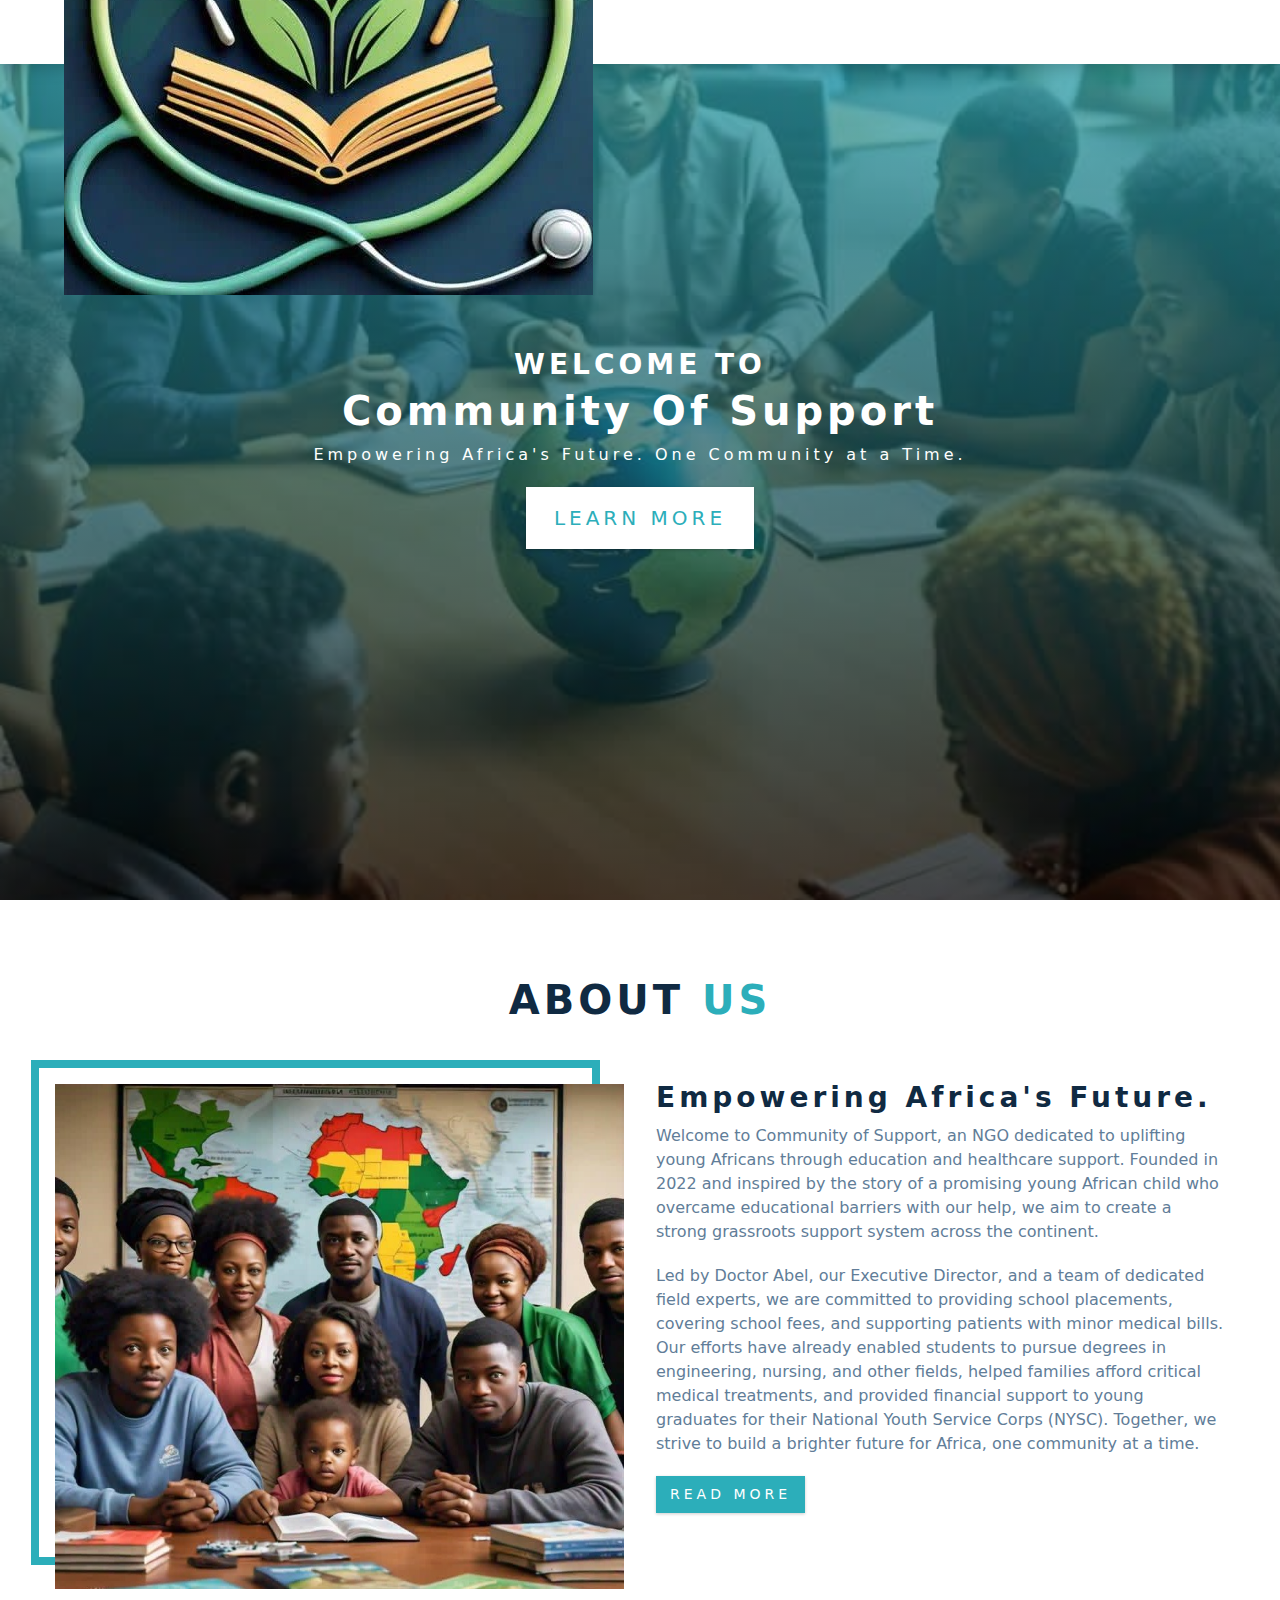
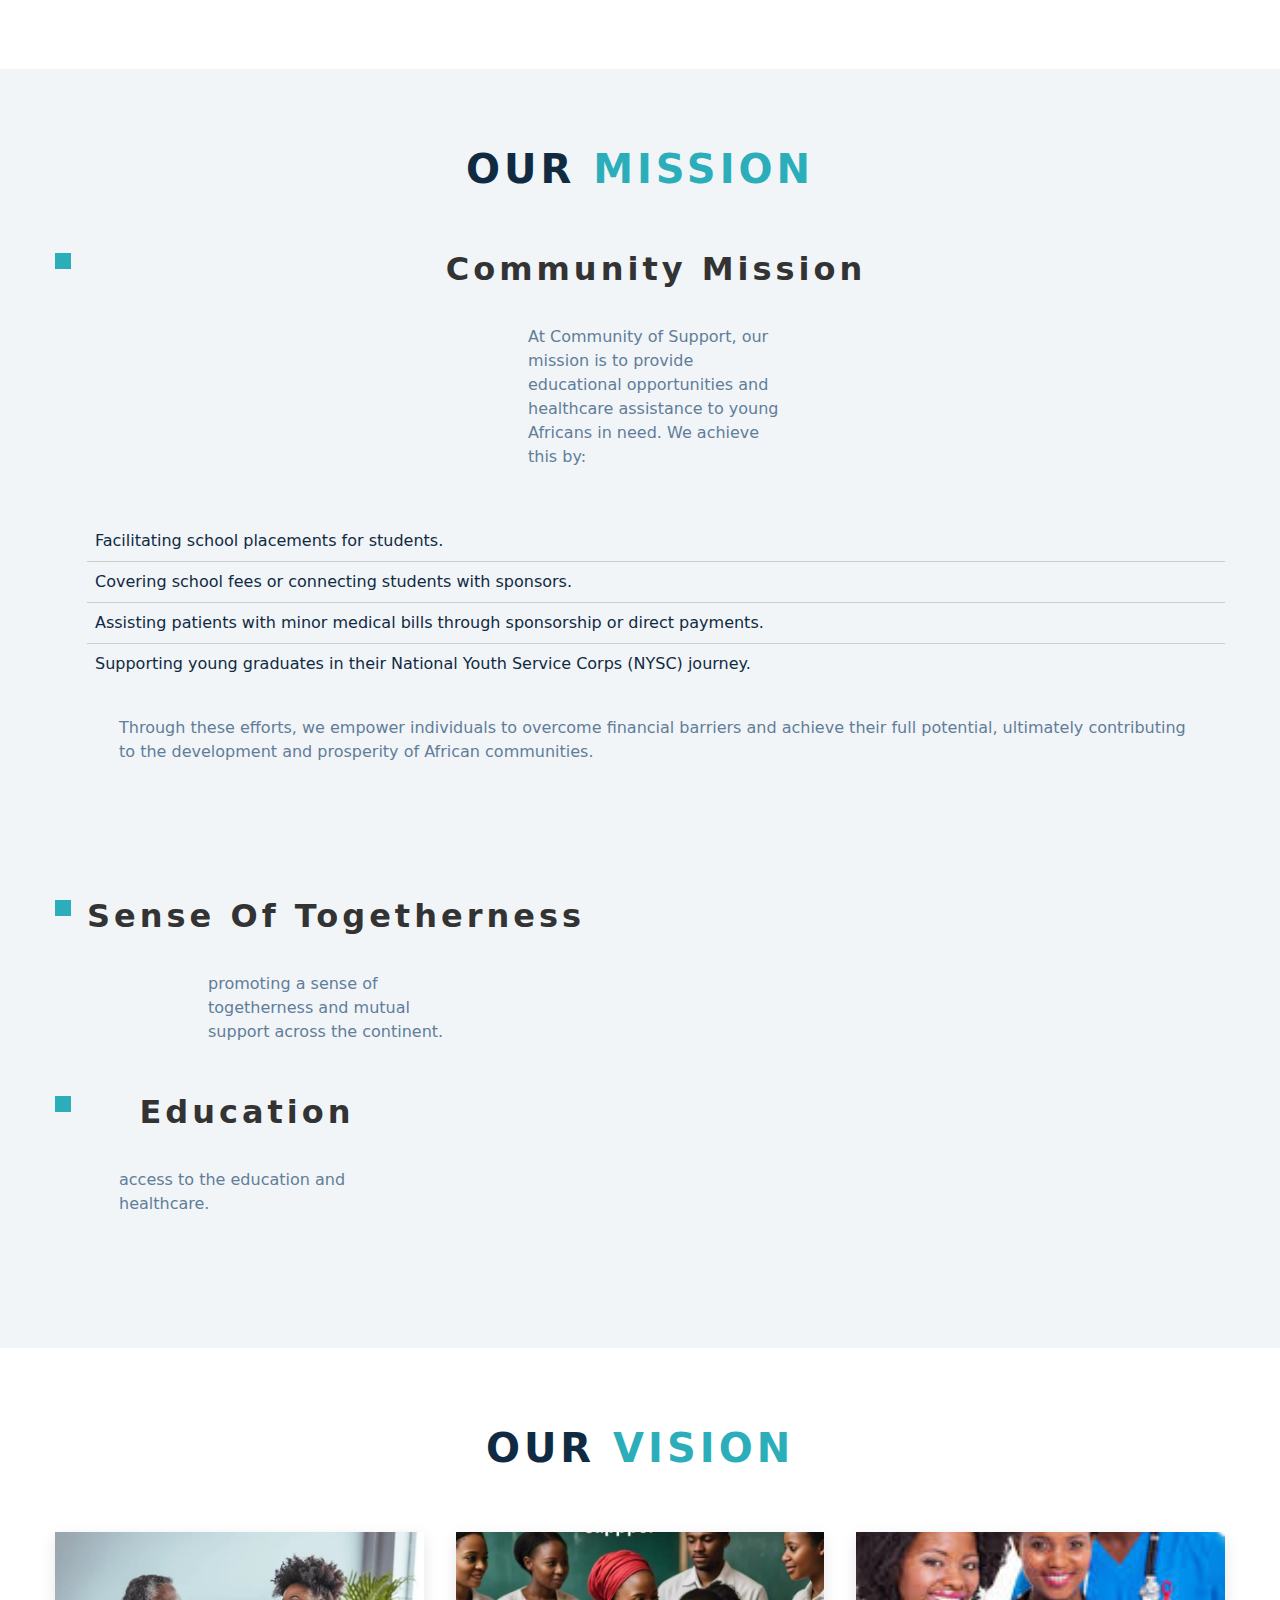
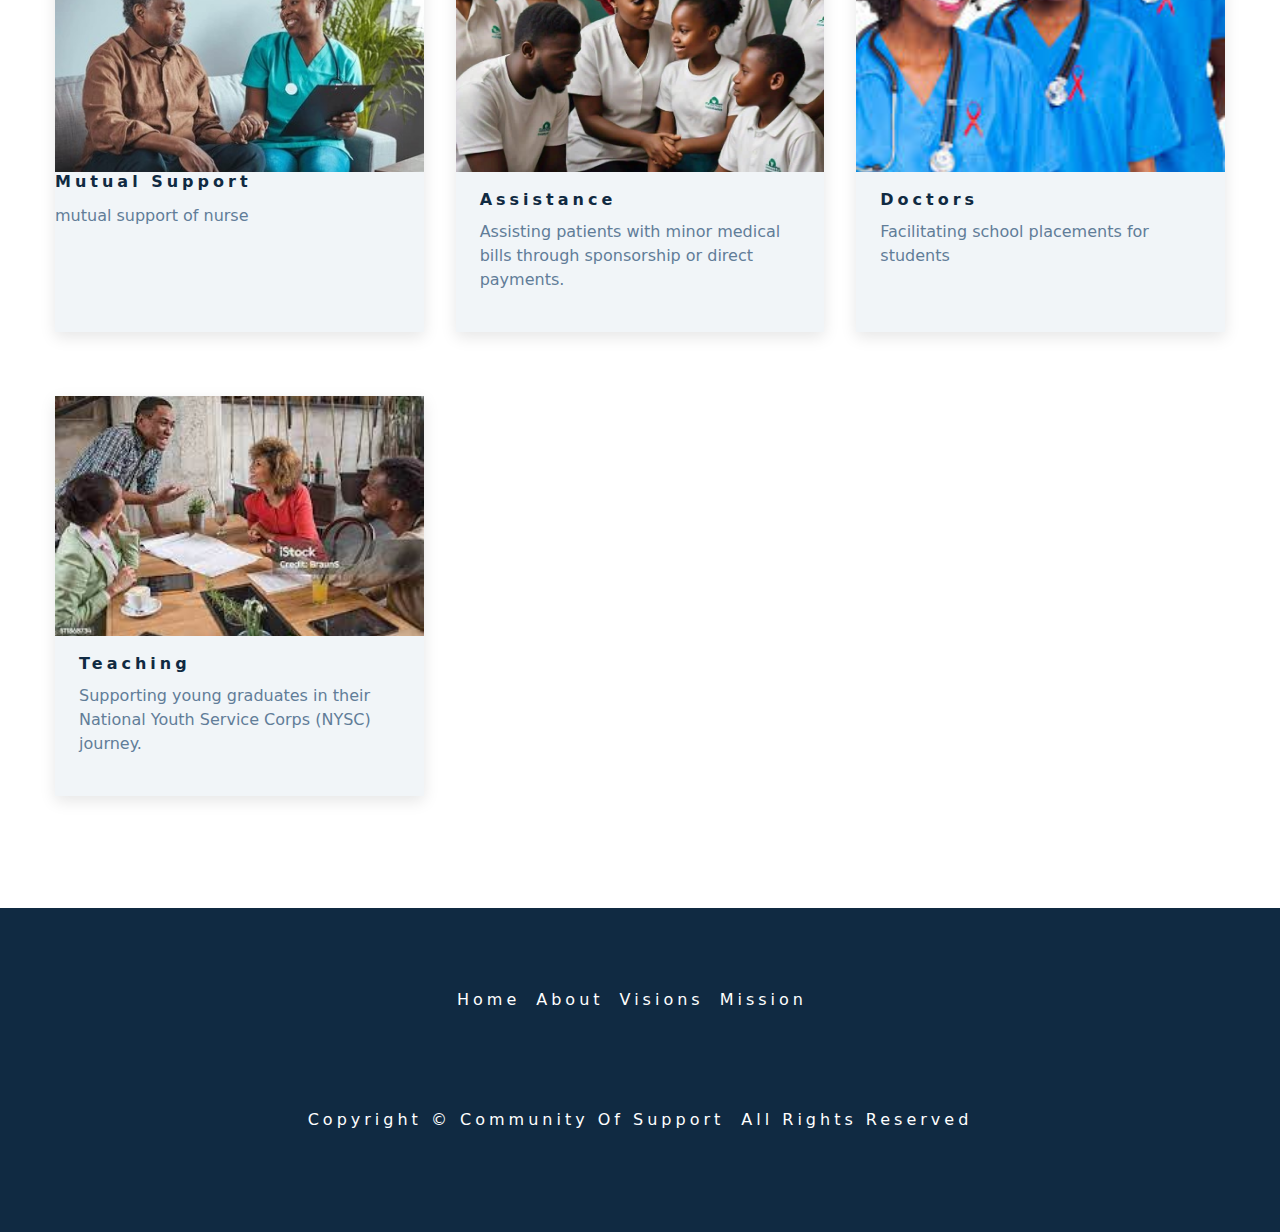
<file: index.html>
<!DOCTYPE html>
<html lang="en">
  <head>
    <meta charset="UTF-8" />
    <meta name="viewport" content="width=device-width, initial-scale=1.0" />
    <meta http-equiv="X-UA-Compatible" content="ie=edge" />
    <title>Community Of Support || NGO</title>
    <!-- favicon -->
    <link rel="shortcut icon" href="../src/images/cos lo 2.jpg" type="image/x-icon" />
    <!-- font-awesome -->
    <link
      rel="stylesheet"
      href="https://cdnjs.cloudflare.com/ajax/libs/font-awesome/5.12.0/css/all.min.css"
      integrity="sha512-c93ifPoTvMdEJH/rKIcBx//AL1znq9+4/RmMGafI/vnTFe/dKwnn1uoeszE2zJBQTS1Ck5CqSBE+34ng2PthJg=="
      crossorigin="anonymous"
      referrerpolicy="no-referrer"
    />

    <!-- styles css -->
    <link rel="stylesheet" href="/src/index.css" />
  </head>
  <body>
    <nav class="navbar">
      <div class="nav-center">
        <div class="nav-header">
          <img
            src="./public/images/cos lo 2.jpg"
            class="nav-logo"
            alt="communityOfSupport"
          />
          <button type="button" class="nav-toggle" id="nav-toggle">
            <i class="fas fa-bars"></i>
          </button>
        </div>
        <!-- left this comment on purpose -->
        <ul class="nav-links" id="nav-links">
          <li>
            <a href="#home" class="nav-link"> home </a>
          </li>

          <li>
            <a href="#about" class="nav-link"> about </a>
          </li>

         
          <li>
            <a href="#missions" class="nav-link"> missions</a>
          </li>
          <li>
            <a href="#visions" class="nav-link"> visions</a>
          </li>
        </ul>

        <ul class="nav-icons">
          <li>
            <a href="https://www.twitter.com" target="_blank" class="nav-icon"
              ><i class="fab fa-facebook"></i
            ></a>
          </li>
          <li>
            <a href="https://www.twitter.com" target="_blank" class="nav-icon"
              ><i class="fab fa-twitter"></i
            ></a>
          </li>
          <li>
            <a href="https://www.twitter.com" target="_blank" class="nav-icon"
              ><i class="fab fa-squarespace"></i
            ></a>
          </li>
        </ul>
      </div>
    </nav>

    <section class="hero" id="home">
      <div class="hero-banner">
        <h3>WELCOME TO</h3>
        <h2>Community Of Support</h2>
        <p>Empowering Africa's Future. One Community at a Time.</p>
        <a href="#learnmore" class="btn hero-btn">Learn More</a>
      </div>
    </section>

    <section class="section" id="about">
      <div class="section-title">
        <h2>about <span>us</span></h2>
      </div>

      <div class="section-center about-center">
        <div class="about-img">
          <img
            src="/src//images/ll.jpg"
            class="about-photo"
            alt="discussion"
          />
        </div>
        <article class="about-info">
          <h3>Empowering Africa's Future.</h3>
          <p>
            Welcome to Community of Support, an NGO dedicated to uplifting young
            Africans through education and healthcare support. Founded in 2022
            and inspired by the story of a promising young African child who
            overcame educational barriers with our help, we aim to create a
            strong grassroots support system across the continent. 
          </p>
<p>Led by Doctor
            Abel, our Executive Director, and a team of dedicated field experts,
            we are committed to providing school placements, covering school
            fees, and supporting patients with minor medical bills. Our efforts
            have already enabled students to pursue degrees in engineering,
            nursing, and other fields, helped families afford critical medical
            treatments, and provided financial support to young graduates for
            their National Youth Service Corps (NYSC). Together, we strive to
            build a brighter future for Africa, one community at a time.
          </p>
          <a href="#" class="btn">read more</a>
        </article>
      </div>
    </section>

     <section class="section missions" id="missions">
      <div class="section-title">
        <h2>our <span>mission</span></h2>
      </div>
      <div class="section-center mission-center">
        <article class="mission">
          <span class="mission-icon"><i class="fas fa-wallet fa-fw"></i></span>
          <div class="mission-info">
            <h4 class="mission-title">community mission</h4>
            <p class="mission-text">
            At Community of Support, our mission is to provide educational opportunities and healthcare assistance to young Africans in need. We achieve this by:
<ul> 
<li> Facilitating school placements for students.</li> 
<li>Covering school fees or connecting students with sponsors.</li>
<li> Assisting patients with minor medical bills through sponsorship or direct payments.</li>
<li> Supporting young graduates in their National Youth Service Corps (NYSC) journey.</li> 
 </ul>

<p> Through these efforts, we empower individuals to overcome financial barriers and achieve their full potential, ultimately contributing to the development and prosperity of African communities.</p>
            </p>
          </div>
        </article>

        <article class="mission">
          <span class="mission-icon"><i class="fas fa-tree fa-fw"></i></span>
          <div class="mission-info">
            <h4 class="mission-title">Sense of togetherness</h4>
            <p class="mission-text">
              promoting a sense of togetherness and mutual support across the
              continent.
            </p>
          </div>
        </article>

        <article class="mission">
          <span class="mission-icon"><i class="fas fa-socks fa-fw"></i></span>
          <div class="mission-info">
            <h4 class="mission-title">education</h4>
            <p class="mission-text">access to the education and healthcare.</p>
          </div>
        </article>
      </div>
    </section>

    <section class="section" id="visions">
      <div class="section-title">
        <h2>our  <span>vision</span></h2>
      </div>

      <div class="section-center vision-center">
        <article class="vision-card">
          <div class="vision-img-container">
            <img src="src/images/vision-1.jpg" class="vision-img" alt="" />
            
          </div>
          <div class="vision">
            <div class="vision-title">
              <h4>mutual support </h4>
            </div>
            <p>
             mutual support of nurse
            </p>
            <div class="vision-footer">
            
            </div>
          </div>
        </article>

        <article class="vision-card">
          <div class="vision-img-container">
            <img src="/public/images/vision-2.jpg" class="vision-img" alt="" />
          </div>
          <div class="vision-info">
            <h4>Assistance</h4>
            <p>
            Assisting patients with minor medical bills through sponsorship or direct payments.</p>
            <div class="vision-footer">
      
            </div>
          </div>
        </article>

        <article class="vision-card">
          <div class="vision-img-container">
            <img src="/public/images/vision-3.jpeg" class="vision-img" alt="" />
         
          </div>
          <div class="vision-info">
            <h4>doctors</h4>
            <p>
            Facilitating school placements for students
            </p>
            <div class="vision-footer">
            
            </div>
          </div>
        </article>

        <article class="vision-card">
          <div class="vision-img-container">
            <img src="/src/images/vision-4.jpeg" class="vision-img" alt="" />
            
          </div>
          <div class="vision-info">
            <h4>Teaching</h4>
            <p>
             Supporting young graduates in their National Youth Service Corps (NYSC) journey.
            </p>
            <div class="vision-footer">
              
              
            </div>
          </div>
        </article>
</div>
    </section>
   
    <footer class="section footer">
      <ul class="footer-links">
        <li>
          <a href="#home" class="footer-link">home</a>
        </li>
        <li>
          <a href="#about" class="footer-link">about</a>
        </li>
        <li>
          <a href="#visions" class="footer-link">visions</a>
        </li>
        <li>
          <a href="#mission" class="footer-link">mission</a>
        </li>
      </ul>
      <ul class="footer-icons">
        <li>
          <a href="https://www.twitter.com" target="_blank" class="footer-icon"
            ><i class="fab fa-facebook"></i
          ></a>
        </li>
        <li>
          <a href="https://www.twitter.com" target="_blank" class="footer-icon"
            ><i class="fab fa-twitter"></i
          ></a>
        </li>
        <li>
          <a href="https://www.twitter.com" target="_blank" class="footer-icon"
            ><i class="fab fa-squarespace"></i
          ></a>
        </li>
      </ul>
      <p class="copyright">
        copyright &copy; community of support 
            <span id="date"></span> all rights reserved    
      </p>
    </footer>
    <script src="../src/App.js"></script>
  </body>
</html>
</file>
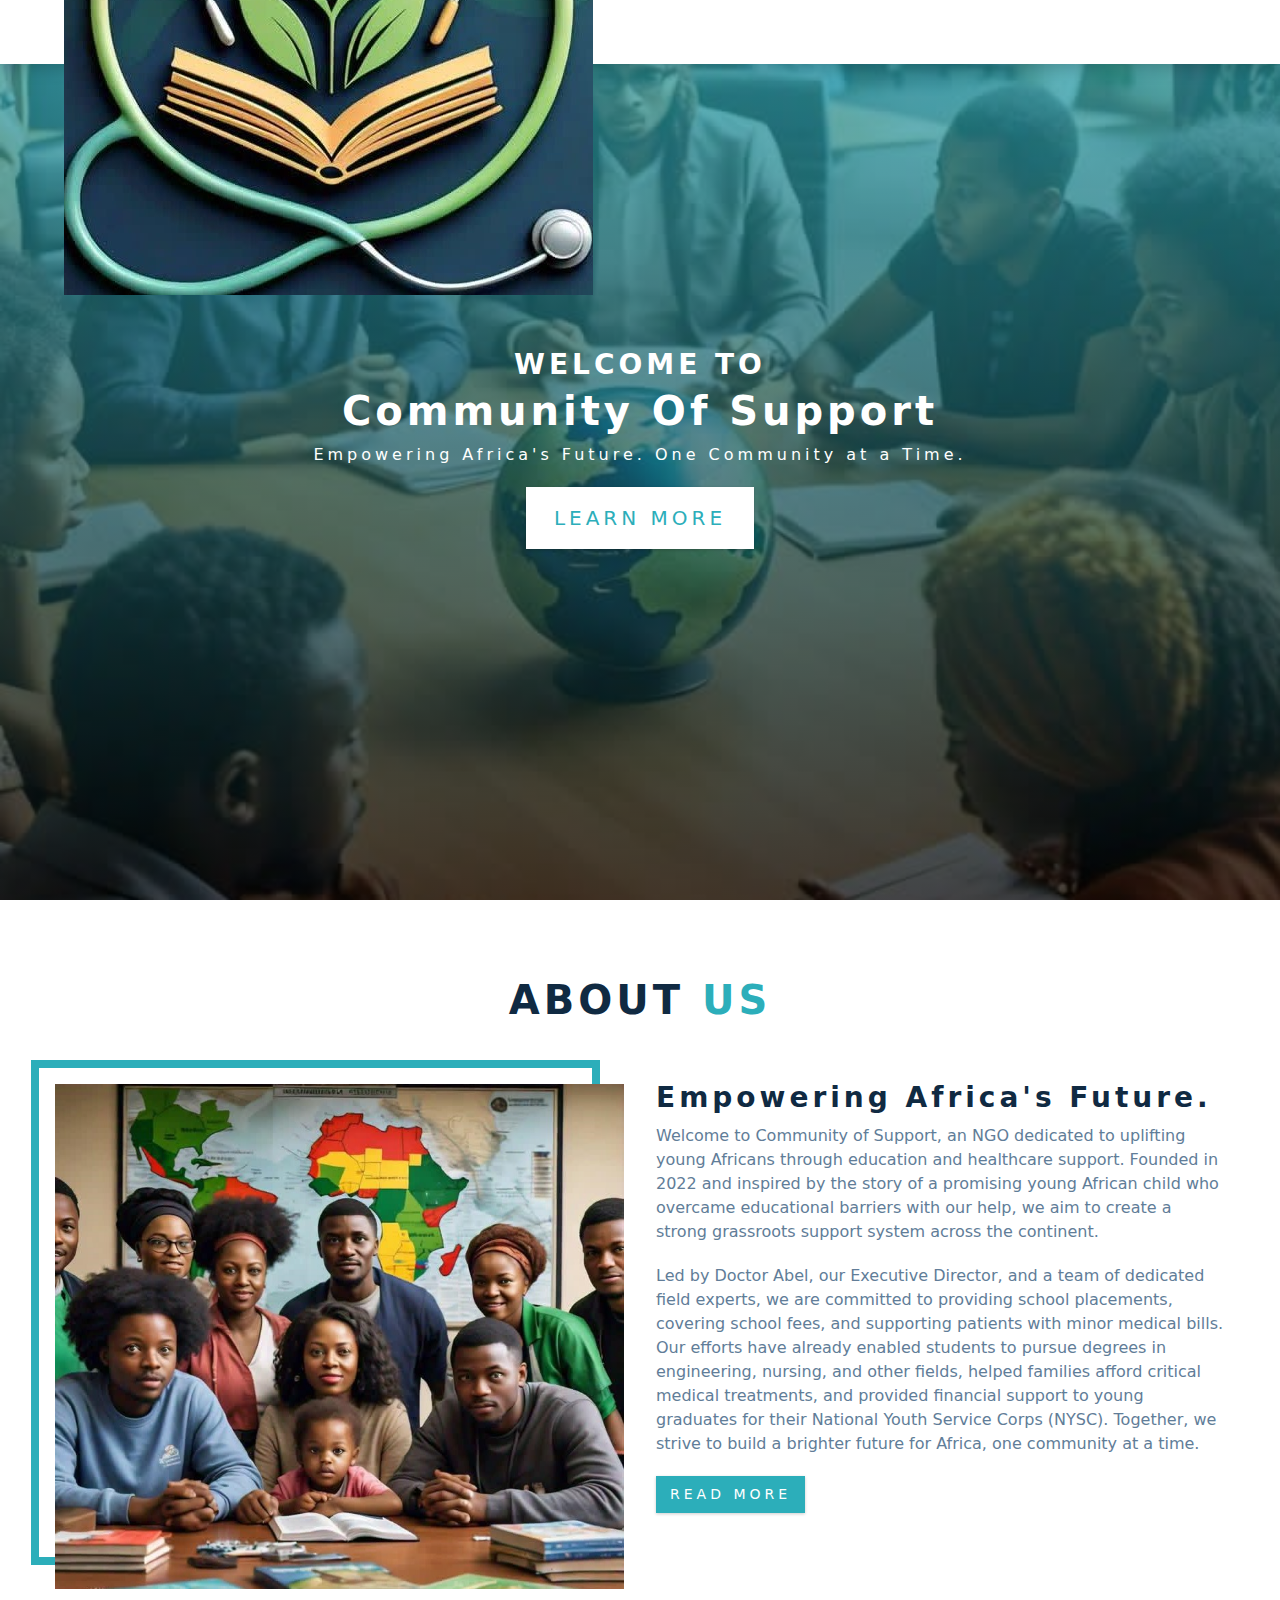
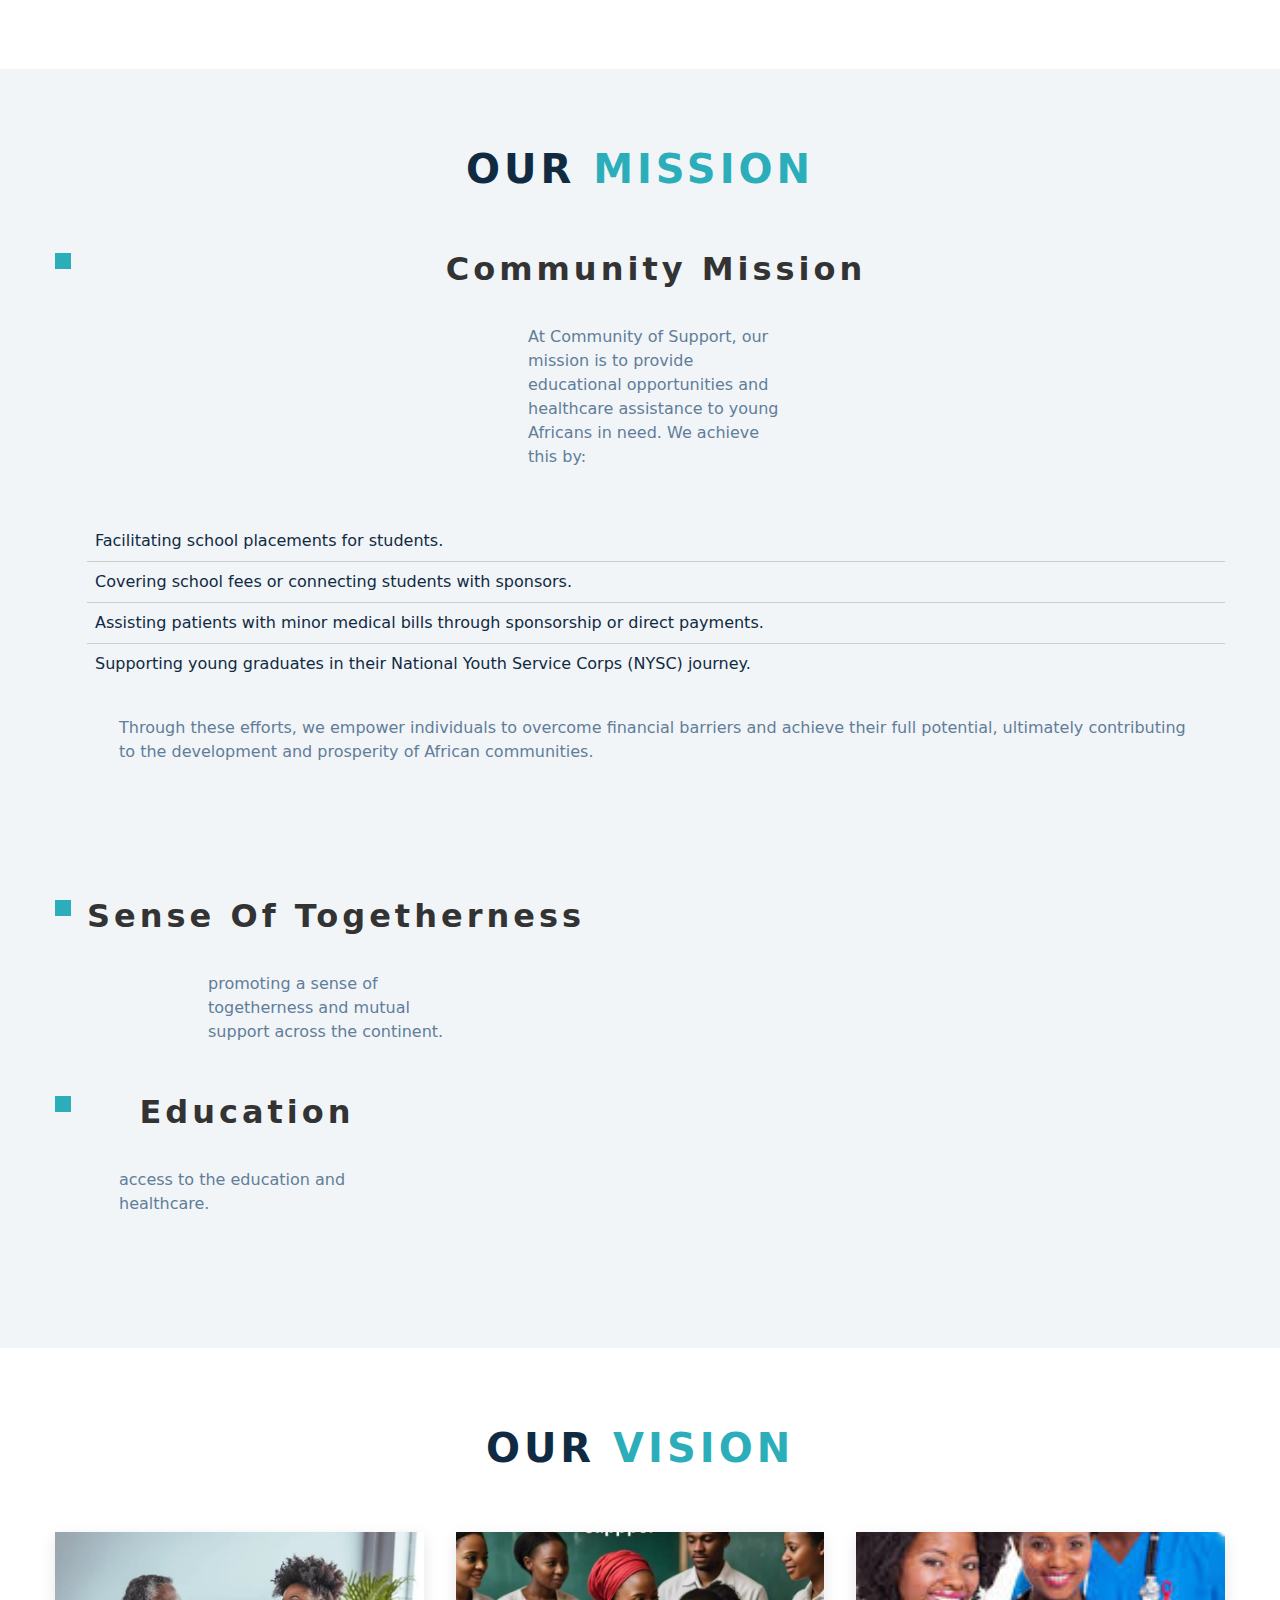
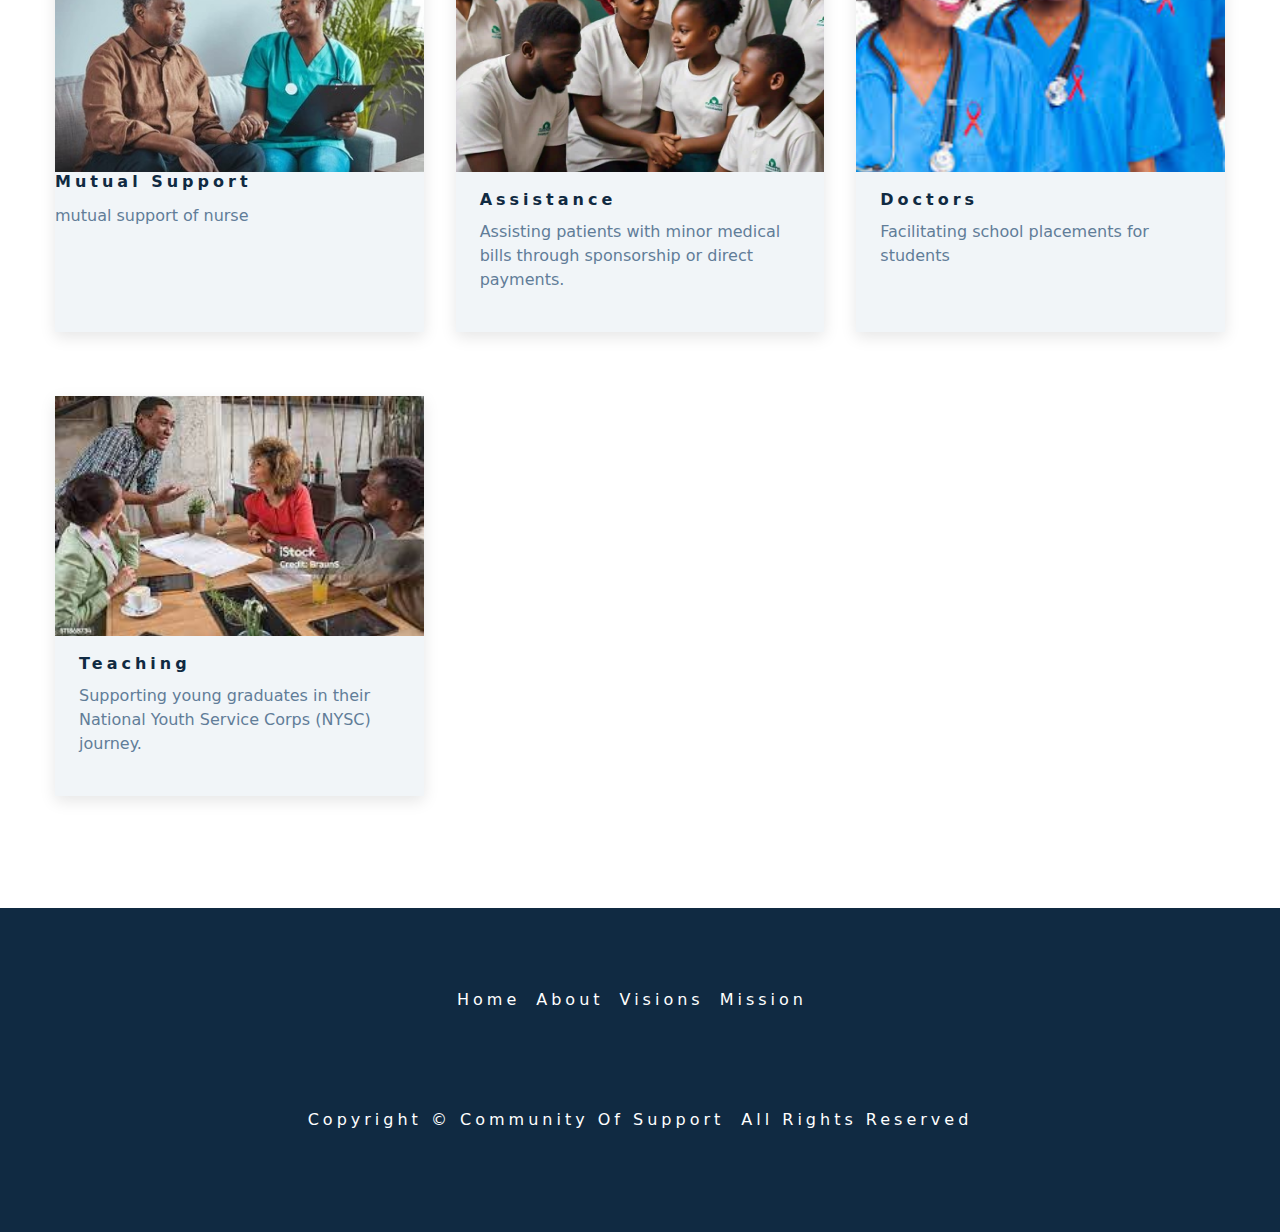
<file: public/index.html>
<!DOCTYPE html>
<html lang="en">
  <head>
    <meta charset="UTF-8" />
    <meta name="viewport" content="width=device-width, initial-scale=1.0" />
    <meta http-equiv="X-UA-Compatible" content="ie=edge" />
    <title>Community Of Support || NGO</title>
    <!-- favicon -->
    <link rel="shortcut icon" href="../src/images/cos lo 2.jpg" type="image/x-icon" />
    <!-- font-awesome -->
    <link
      rel="stylesheet"
      href="https://cdnjs.cloudflare.com/ajax/libs/font-awesome/5.12.0/css/all.min.css"
      integrity="sha512-c93ifPoTvMdEJH/rKIcBx//AL1znq9+4/RmMGafI/vnTFe/dKwnn1uoeszE2zJBQTS1Ck5CqSBE+34ng2PthJg=="
      crossorigin="anonymous"
      referrerpolicy="no-referrer"
    />

    <!-- styles css -->
    <link rel="stylesheet" href="/src/index.css" />
  </head>
  <body>
    <nav class="navbar">
      <div class="nav-center">
        <div class="nav-header">
          <img
            src="/src/images/cos lo 2.jpg"
            class="nav-logo"
            alt="communityOfSupport"
          />
          <button type="button" class="nav-toggle" id="nav-toggle">
            <i class="fas fa-bars"></i>
          </button>
        </div>
        <!-- left this comment on purpose -->
        <ul class="nav-links" id="nav-links">
          <li>
            <a href="#home" class="nav-link"> home </a>
          </li>

          <li>
            <a href="#about" class="nav-link"> about </a>
          </li>

         
          <li>
            <a href="#missions" class="nav-link"> missions</a>
          </li>
          <li>
            <a href="#visions" class="nav-link"> visions</a>
          </li>
        </ul>

        <ul class="nav-icons">
          <li>
            <a href="https://www.twitter.com" target="_blank" class="nav-icon"
              ><i class="fab fa-facebook"></i
            ></a>
          </li>
          <li>
            <a href="https://www.twitter.com" target="_blank" class="nav-icon"
              ><i class="fab fa-twitter"></i
            ></a>
          </li>
          <li>
            <a href="https://www.twitter.com" target="_blank" class="nav-icon"
              ><i class="fab fa-squarespace"></i
            ></a>
          </li>
        </ul>
      </div>
    </nav>

    <section class="hero" id="home">
      <div class="hero-banner">
        <h3>WELCOME TO</h3>
        <h2>Community Of Support</h2>
        <p>Empowering Africa's Future. One Community at a Time.</p>
        <a href="#learnmore" class="btn hero-btn">Learn More</a>
      </div>
    </section>

    <section class="section" id="about">
      <div class="section-title">
        <h2>about <span>us</span></h2>
      </div>

      <div class="section-center about-center">
        <div class="about-img">
          <img
            src="./images/ll.jpg"
            class="about-photo"
            alt="discussion"
          />
        </div>
        <article class="about-info">
          <h3>Empowering Africa's Future.</h3>
          <p>
            Welcome to Community of Support, an NGO dedicated to uplifting young
            Africans through education and healthcare support. Founded in 2022
            and inspired by the story of a promising young African child who
            overcame educational barriers with our help, we aim to create a
            strong grassroots support system across the continent. 
          </p>
<p>Led by Doctor
            Abel, our Executive Director, and a team of dedicated field experts,
            we are committed to providing school placements, covering school
            fees, and supporting patients with minor medical bills. Our efforts
            have already enabled students to pursue degrees in engineering,
            nursing, and other fields, helped families afford critical medical
            treatments, and provided financial support to young graduates for
            their National Youth Service Corps (NYSC). Together, we strive to
            build a brighter future for Africa, one community at a time.
          </p>
          <a href="#" class="btn">read more</a>
        </article>
      </div>
    </section>

     <section class="section missions" id="missions">
      <div class="section-title">
        <h2>our <span>mission</span></h2>
      </div>
      <div class="section-center mission-center">
        <article class="mission">
          <span class="mission-icon"><i class="fas fa-wallet fa-fw"></i></span>
          <div class="mission-info">
            <h4 class="mission-title">community mission</h4>
            <p class="mission-text">
            At Community of Support, our mission is to provide educational opportunities and healthcare assistance to young Africans in need. We achieve this by:
<ul> 
<li> Facilitating school placements for students.</li> 
<li>Covering school fees or connecting students with sponsors.</li>
<li> Assisting patients with minor medical bills through sponsorship or direct payments.</li>
<li> Supporting young graduates in their National Youth Service Corps (NYSC) journey.</li> 
 </ul>

<p> Through these efforts, we empower individuals to overcome financial barriers and achieve their full potential, ultimately contributing to the development and prosperity of African communities.</p>
            </p>
          </div>
        </article>

        <article class="mission">
          <span class="mission-icon"><i class="fas fa-tree fa-fw"></i></span>
          <div class="mission-info">
            <h4 class="mission-title">Sense of togetherness</h4>
            <p class="mission-text">
              promoting a sense of togetherness and mutual support across the
              continent.
            </p>
          </div>
        </article>

        <article class="mission">
          <span class="mission-icon"><i class="fas fa-socks fa-fw"></i></span>
          <div class="mission-info">
            <h4 class="mission-title">education</h4>
            <p class="mission-text">access to the education and healthcare.</p>
          </div>
        </article>
      </div>
    </section>

    <section class="section" id="visions">
      <div class="section-title">
        <h2>our  <span>vision</span></h2>
      </div>

      <div class="section-center vision-center">
        <article class="vision-card">
          <div class="vision-img-container">
            <img src="./images/vision-1.jpg" class="vision-img" alt="" />
            
          </div>
          <div class="vision">
            <div class="vision-title">
              <h4>mutual support </h4>
            </div>
            <p>
             mutual support of nurse
            </p>
            <div class="vision-footer">
            
            </div>
          </div>
        </article>

        <article class="vision-card">
          <div class="vision-img-container">
            <img src="./images/vision-2.jpg" class="vision-img" alt="" />
          </div>
          <div class="vision-info">
            <h4>Assistance</h4>
            <p>
            Assisting patients with minor medical bills through sponsorship or direct payments.</p>
            <div class="vision-footer">
               
            </div>
          </div>
        </article>

        <article class="vision-card">
          <div class="vision-img-container">
            <img src="./images/vision-3.jpeg" class="vision-img" alt="" />
         
          </div>
          <div class="vision-info">
            <h4>doctors</h4>
            <p>
            Facilitating school placements for students
            </p>
            <div class="vision-footer">
            
            </div>
          </div>
        </article>

        <article class="vision-card">
          <div class="vision-img-container">
            <img src="./images/vision-4.jpeg" class="vision-img" alt="" />
            
          </div>
          <div class="vision-info">
            <h4>Teaching</h4>
            <p>
             Supporting young graduates in their National Youth Service Corps (NYSC) journey.
            </p>
            <div class="vision-footer">
              
              
            </div>
          </div>
        </article>
</div>
    </section>
   
    <footer class="section footer">
      <ul class="footer-links">
        <li>
          <a href="#home" class="footer-link">home</a>
        </li>
        <li>
          <a href="#about" class="footer-link">about</a>
        </li>
        <li>
          <a href="#visions" class="footer-link">visions</a>
        </li>
        <li>
          <a href="#mission" class="footer-link">mission</a>
        </li>
      </ul>
      <ul class="footer-icons">
        <li>
          <a href="https://www.twitter.com" target="_blank" class="footer-icon"
            ><i class="fab fa-facebook"></i
          ></a>
        </li>
        <li>
          <a href="https://www.twitter.com" target="_blank" class="footer-icon"
            ><i class="fab fa-twitter"></i
          ></a>
        </li>
        <li>
          <a href="https://www.twitter.com" target="_blank" class="footer-icon"
            ><i class="fab fa-squarespace"></i
          ></a>
        </li>
      </ul>
      <p class="copyright">
        copyright &copy; community of support 
            <span id="date"></span> all rights reserved    
      </p>
    </footer>
    <script src="../src/App.js"></script>
  </body>
</html>
</file>
<file: src/index.css>
/*
=============== 
Variables
===============
*/

:root {
  /* dark shades of primary color*/
  --clr-primary-1: hsl(184, 91%, 17%);
  --clr-primary-2: hsl(185, 84%, 25%);
  --clr-primary-3: hsl(185, 81%, 29%);
  --clr-primary-4: hsl(184, 77%, 34%);
  /* primary/main color */
  --clr-primary-5: hsl(185, 62%, 45%);
  /* lighter shades of primary color */
  --clr-primary-6: hsl(185, 57%, 50%);
  --clr-primary-7: hsl(184, 65%, 59%);
  --clr-primary-8: hsl(184, 80%, 74%);
  --clr-primary-9: hsl(185, 94%, 87%);
  --clr-primary-10: hsl(186, 100%, 94%);
  /* darkest grey - used for headings */
  --clr-grey-1: hsl(209, 61%, 16%);
  --clr-grey-2: hsl(211, 39%, 23%);
  --clr-grey-3: hsl(209, 34%, 30%);
  --clr-grey-4: hsl(209, 28%, 39%);
  /* grey used for paragraphs */
  --clr-grey-5: hsl(210, 22%, 49%);
  --clr-grey-6: hsl(209, 23%, 60%);
  --clr-grey-7: hsl(211, 27%, 70%);
  --clr-grey-8: hsl(210, 31%, 80%);
  --clr-grey-9: hsl(212, 33%, 89%);
  --clr-grey-10: hsl(210, 36%, 96%);
  --clr-white: #fff;
  --ff-primary: 'Lato', sans-serif;
  --transition: all 0.3s linear;
  --spacing: 0.25rem;
  --radius: 0.5rem;
  --light-shadow: 0 5px 15px rgba(0, 0, 0, 0.1);
  --dark-shadow: 0 5px 15px rgba(0, 0, 0, 0.2);
}
/*
=============== 
Global Styles
===============
*/

* {
  margin: 0;
  padding: 0;
  box-sizing: border-box;
}
html {
  scroll-behavior: smooth;
}
body {
  font-family: system-ui, -apple-system, BlinkMacSystemFont, 'Segoe UI', Roboto,
    Oxygen, Ubuntu, Cantarell, 'Open Sans', 'Helvetica Neue', sans-serif;
  background: var(--clr-white);
  color: var(--clr-grey-1);
  line-height: 1.5;
  font-size: 0.875rem;
}
ul {
  list-style-type: none;
}
a {
  text-decoration: none;
}
img:not(.nav-logo) {
  width: 100%;
  display: block;
}

h1,
h2,
h3,
h4 {
  letter-spacing: var(--spacing);
  text-transform: capitalize;
  line-height: 1.25;
  margin-bottom: 0.75rem;
}
h1 {
  font-size: 3rem;
}
h2 {
  font-size: 2rem;
}
h3 {
  font-size: 1.25rem;
}
h4 {
  font-size: 0.875rem;
}
p {
  margin-bottom: 1.25rem;
  color: var(--clr-grey-5);
}
@media screen and (min-width: 800px) {
  h1 {
    font-size: 4rem;
  }
  h2 {
    font-size: 2.5rem;
  }
  h3 {
    font-size: 1.75rem;
  }
  h4 {
    font-size: 1rem;
  }
  body {
    font-size: 1rem;
  }
  h1,
  h2,
  h3,
  h4 {
    line-height: 1;
  }
}
/*  global classes */

.btn {
  text-transform: uppercase;
  background: var(--clr-primary-5);
  color: var(--clr-white);
  padding: 0.375rem 0.75rem;
  letter-spacing: var(--spacing);
  display: inline-block;
  /* font-weight: 700; */
  transition: var(--transition);
  font-size: 0.875rem;
  border: 2px solid transparent;
  cursor: pointer;
  box-shadow: 0 1px 3px rgba(0, 0, 0, 0.2);
}
.btn:hover {
  color: var(--clr-primary-1);
  background: var(--clr-primary-8);
}
/* section */
.section {
  padding: 5rem 0;
  scroll-margin-top: 4rem;
}
.section-title {
  text-align: center;
  margin-bottom: 4rem;
}
.section-title h2 {
  text-transform: uppercase;
}
.section-title span {
  color: var(--clr-primary-5);
}
.section-center {
  width: 90vw;
  margin: 0 auto;
  max-width: 1170px;
}
@media screen and (min-width: 992px) {
  .section-center {
    width: 95vw;
  }
}

/*
=============== 
Hero
===============
*/

.hero {
  min-height: 100vh;
  background: url(../src/images/IMG_20241216_145416_104.jpg) center/cover no-repeat;
  display: flex;
  justify-content: center;
  align-items: center;
}
.hero-banner {
  text-align: center;
  color: var(--clr-white);
  padding: 0 3rem;
}
.hero-banner h1 {
  text-transform: uppercase;
}
.hero-banner p {
  max-width: 35rem;
  margin-left: auto;
  margin-right: auto;
  color: var(--clr-white);
  letter-spacing: var(--spacing);
}
.hero-btn {
  padding: 0.9rem 1.6rem;
  font-size: 1.25rem;
  background: var(--clr-white);
  color: var(--clr-primary-5);
}
.hero-btn:hover {
  background: transparent;
  color: var(--clr-white);
  border-color: var(--clr-white);
}
@media screen and (min-width: 768px) {
  .hero {
    background: linear-gradient(rgb(44, 174, 186, 0.7), rgba(0, 0, 0, 0.7)),
      url('./images/IMG_20241216_145416_104.jpg') center/cover no-repeat;
  }
  .hero-banner {
    padding: 0;
  }
  .hero-banner p {
    max-width: 45rem;
  }
}
/*
=============== 
About
===============
*/
/* section added to globals */
/* title added to globals */
/* section center added to globals */
.about-img,
.about-info {
  margin-bottom: 2rem;
  
}

@media screen and (min-width: 992px) {
  .about-center {
    display: grid;
    grid-template-columns: 1fr 1fr;
    column-gap: 2rem;
  }
  .about-img,
  .about-info {
    margin-bottom: 0;
  }
}
@media screen and (min-width: 1170px) {
  .about-img::before {
    content: '';
    position: absolute;
    width: 100%;
    height: 100%;
    border: 0.5rem solid var(--clr-primary-5);
    box-sizing: border-box;
    top: -1.5rem;
    left: -1.5rem;
  }

  .about-img {
    position: relative;
  }
  .about-photo {
    position: relative;
  }
}
/*
=============== 
Missions
===============
*/

.missions {
  background: var(--clr-grey-10);
}
.mission-title, h1 {
  color: #333;
  
}
 h4.mission-title{
  font-size: 2rem;
  text-align: center;
}
.mission  ul{
  list-style: none;
  padding: 0;
}
.mission section{
  background-color: #f7f7f7;
  padding: 1em;
  border: 1px solid #ddd;
  box-shadow: 0 0 10px rgba(0, 0, 0, 0.1);
  flex-direction: column;
  align-items: center;
}
.mission li{
  padding: 0.5em;
  border-bottom: 1px solid #ccc;
}
.mission li:last-child{
  border-bottom: none;
}
.mission p{
  padding: 2em;
  display: flex;
  flex-direction: column;
  align-items: center;
}
.mission {
  text-align: center;
  margin-bottom: 3rem;
}
.mission-icon {
  text-align: center;
  background: var(--clr-primary-5);
  color: var(--clr-primary-1);
  padding: 0.5rem;
  display: inline-block;
  font-size: 2rem;
  margin-bottom: 1.5rem;
  align-items: center;
  
}
.mission-text {
  max-width: 20rem;
  margin-left: auto;
  margin-right: auto;
}

@media screen and (min-width: 576px) {
  .missions-center {
    display: grid;
    grid-template-columns: 1fr 1fr;
    gap: 2rem;
  }
  .mission {
    margin-bottom: 0rem;
  }
}
@media screen and (min-width: 992px) {
  .missions-center {
    grid-template-columns: 1fr 1fr 1fr;
  }
}
@media screen and (min-width: 1170px) {
  .mission {
    display: flex;
    text-align: left;
  }
  .mission-icon {
    align-self: start;
    align-items: center;
  }
  .mission-info {
    padding-left: 1rem;
  }
  .mission-title {
    margin-bottom: 0.5rem;
  }
}

/*
=============== 
OUR VISION
===============
*/

.vision-card {
  transition: var(--transition);
  background: var(--clr-grey-10);
  box-shadow: 0 5px 15px rgba(0, 0, 0, 0.1);
  margin-bottom: 2rem;
}
.vision-card:hover {
  box-shadow: 0 5px 15px rgba(0, 0, 0, 0.2);
  transform: scale(1.02);
}
.vision-img-container {
  position: relative;
}
.vision-img {
  height: 15rem;
  object-fit: cover;
}

.vision-info {
  padding: 1.25rem 1.5rem;
}
/* additional css for different layout*/
.vision-title {
  display: flex;
  justify-content: space-between;
  flex-wrap: wrap;
}
.vision-title p,
.vision-title h4 {
  margin-bottom: 0.75rem;
  line-height: 1.25;
}
.vision-title p {
  color: var(--clr-grey-7);
}
/* end of additional css for different layout*/
.vision-footer {
  display: flex;
  justify-content: space-between;
  flex-wrap: wrap;
  align-items: center;
}
.vision-footer p {
  line-height: 0;
  margin-bottom: 0;
  text-transform: capitalize;
  color: var(--clr-primary-5);
}
.vision-footer p span {
  margin-right: 0.25rem;
}
.vision-btn {
  text-align: center;
}
@media screen and (min-width: 768px) {
  .vision-center {
    display: grid;
    grid-template-columns: 1fr 1fr;
    gap: 2rem;
  }
}
@media screen and (min-width: 1170px) {
  .vision-center {
    grid-template-columns: 1fr 1fr 1fr;
  }
}

/*
=============== 
Footer
===============
*/
.footer {
  background: var(--clr-grey-1) ;
  text-align: center;
  padding-left: 2rem;
  padding-right: 2rem;
}
.footer-links,
.footer-icons {
  display: flex;
  justify-content: center;
  margin-bottom: 1.5rem;
  flex-wrap: wrap;
}
.footer-link {
  color: var(--clr-white);
  text-transform: capitalize;
  font-size: 1rem;
  margin-right: 1rem;
  letter-spacing: var(--spacing);
  transition: var(--transition);
}
.footer-link:hover {
  color: var(--clr-primary-5);
}
.footer-icon {
  font-size: 2rem;
  margin-right: 1rem;
  color: var(--clr-white);
  transition: var(--transition);
}
.footer-icon:hover {
  color: var(--clr-primary-5);
}
.copyright {
  text-transform: capitalize;
  letter-spacing: var(--spacing);
  color: var(--clr-white);
}
.copyright span {
  margin-left: 0.5rem;
}
/*
=============== 
Navbar
===============
*/
/* add :not(.nav-logo) to img */
.nav-logo{
  background: url(./images/cos\ lo\ 2.jpg);
}
.navbar {
  position: fixed;
  top: 0;
  left: 0;
  width: 100%;
  background: var(--clr-white);
  box-shadow: var(--dark-shadow);
  z-index: 2;
  height: 4rem;
  display: flex;
  align-items: center;
}
.nav-icons {
  display: none;
}
.nav-center {
  width: 90vw;
  max-width: 1170px;
  margin: 0 auto;
}
.nav-header {
  display: flex;
  justify-content: space-between;
  align-items: center;
}
.nav-toggle {
  background: transparent;
  border: none;
  outline: none;
  font-size: 1.5rem;
  color: var(--clr-primary-5);
  cursor: pointer;
  transition: var(--transition);
}
.nav-toggle:hover {
  transform: scale(1.2);
}
.nav-link {
  display: block;
  padding: 1rem 2rem;
  text-transform: capitalize;
  letter-spacing: var(--spacing);
  transition: var(--transition);
  color: var(--clr-grey-1);
  cursor: pointer;
  font-size: 1rem;
}
.nav-link:hover {
  color: var(--clr-primary-1);
  background: var(--clr-primary-8);
  padding-left: 2.25rem;
}
/* nav toggle functionality */
.nav-links {
  height: 0;
  overflow: hidden;
  transition: var(--transition);
}
.show-links {
  height: 280px;
}
/* nav at bigger screen size */
@media screen and (min-width: 992px)and (max-width: 1024px) {
  /* hide nav toggle button */
  .nav-toggle {
    display: none;
  }
       img {
         max-width: 100%;
         height: auto;
       
     }
  /* show links */
  .nav-links {
    height: auto;
    display: flex;
  }
  .nav-center {
    display: flex;
    justify-content: space-between;
    align-items: center;
    /* optional */
    flex-wrap: wrap;
  }
  .nav-header {
    padding: 0 0;
  }
  .nav-link {
    padding: 0 0;
  }
  .nav-link:hover {
    padding: 0;
    color: var(--clr-primary-5);
    background: transparent;
  }
  .nav-icons {
    display: flex;
  }

  .nav-link {
    margin-right: 0.7rem;
  }
  .nav-icon {
    margin-right: 0.7rem;
    color: var(--clr-primary-5);
    font-size: 1.2rem;
    transition: var(--transition);
  }
  .nav-icon:hover {
    color: var(--clr-primary-8);
  }
   
}
</file>
